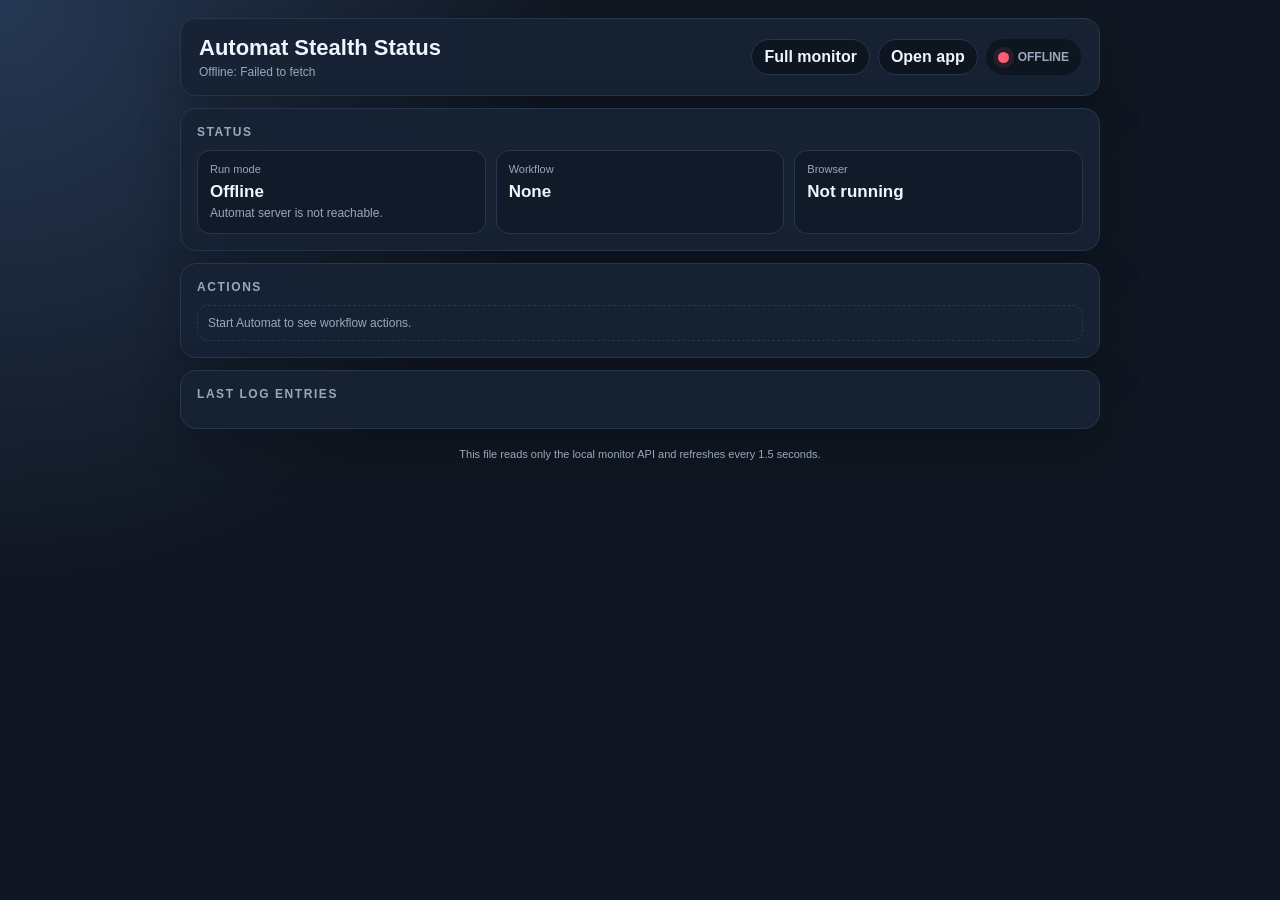
<file: stealth_status.html>
<!doctype html>
<html lang="en">
<head>
  <meta charset="utf-8">
  <meta name="viewport" content="width=device-width,initial-scale=1">
  <title>Automat Stealth Status</title>
  <style>
    :root {
      color-scheme: dark;
      --bg: #101722;
      --panel: #172233;
      --panel-2: #111a28;
      --line: #26364f;
      --text: #eef5ff;
      --muted: #98a8bd;
      --ok: #20d49f;
      --bad: #ff5d75;
      --warn: #f3ba5d;
      font-family: Inter, "Segoe UI", Arial, sans-serif;
    }
    * { box-sizing: border-box; }
    body {
      margin: 0;
      min-height: 100vh;
      padding: 18px;
      background: radial-gradient(circle at top left, #263854, var(--bg) 36rem);
      color: var(--text);
    }
    main {
      width: min(920px, 100%);
      margin: 0 auto;
      display: grid;
      gap: 12px;
    }
    header, section {
      background: rgba(23, 34, 51, .94);
      border: 1px solid var(--line);
      border-radius: 16px;
      box-shadow: 0 18px 48px rgba(0, 0, 0, .24);
    }
    header {
      display: flex;
      justify-content: space-between;
      align-items: center;
      gap: 14px;
      padding: 16px 18px;
    }
    h1 { margin: 0; font-size: 22px; }
    h2 {
      margin: 0 0 11px;
      color: var(--muted);
      font-size: 12px;
      letter-spacing: .13em;
      text-transform: uppercase;
    }
    section { padding: 16px; }
    a.button {
      border: 1px solid var(--line);
      border-radius: 999px;
      background: #0d1521;
      color: var(--text);
      padding: 8px 12px;
      font-weight: 800;
      text-decoration: none;
    }
    a.button:hover { border-color: var(--ok); }
    .top-actions { display: flex; gap: 8px; flex-wrap: wrap; }
    .sub { color: var(--muted); font-size: 12px; margin-top: 4px; overflow-wrap: anywhere; }
    .status {
      display: inline-flex;
      align-items: center;
      gap: 9px;
      padding: 9px 12px;
      border-radius: 999px;
      background: #0d1521;
      color: var(--muted);
      font-size: 12px;
      font-weight: 900;
      white-space: nowrap;
    }
    .dot {
      width: 11px;
      height: 11px;
      border-radius: 50%;
      background: var(--bad);
      box-shadow: 0 0 0 5px rgba(255, 93, 117, .12);
    }
    .online .dot {
      background: var(--ok);
      box-shadow: 0 0 0 5px rgba(32, 212, 159, .14), 0 0 18px rgba(32, 212, 159, .72);
      animation: pulse 1.15s ease-in-out infinite;
    }
    .grid { display: grid; grid-template-columns: repeat(3, 1fr); gap: 10px; }
    .tile {
      min-height: 84px;
      padding: 12px;
      border: 1px solid var(--line);
      border-radius: 13px;
      background: var(--panel-2);
    }
    .label { color: var(--muted); font-size: 11px; margin-bottom: 7px; }
    .value { font-size: 17px; font-weight: 900; overflow-wrap: anywhere; }
    .actions, .logs { display: grid; gap: 8px; }
    .action {
      display: grid;
      grid-template-columns: 78px 1fr;
      gap: 10px;
      padding: 10px 11px;
      border: 1px solid var(--line);
      border-radius: 12px;
      background: var(--panel-2);
    }
    .action.current {
      border-color: rgba(32, 212, 159, .72);
      box-shadow: inset 4px 0 0 var(--ok);
    }
    .tag {
      color: var(--muted);
      font-size: 10px;
      font-weight: 900;
      letter-spacing: .1em;
      text-transform: uppercase;
    }
    .action strong { display: block; font-size: 13px; }
    .action small { display: block; margin-top: 3px; color: var(--muted); font-size: 11px; overflow-wrap: anywhere; }
    .log {
      display: grid;
      grid-template-columns: 66px 72px 1fr;
      gap: 8px;
      padding: 9px 10px;
      border: 1px solid var(--line);
      border-radius: 11px;
      background: var(--panel-2);
      font-size: 12px;
    }
    .level { color: var(--warn); font-weight: 900; text-transform: uppercase; }
    .empty {
      color: var(--muted);
      padding: 10px;
      border: 1px dashed var(--line);
      border-radius: 11px;
      font-size: 12px;
    }
    footer { color: var(--muted); text-align: center; font-size: 11px; padding: 7px; }
    @keyframes pulse {
      0%, 100% { transform: scale(.9); opacity: .88; }
      50% { transform: scale(1.18); opacity: 1; }
    }
    @media (max-width: 760px) {
      header { align-items: flex-start; flex-direction: column; }
      .grid { grid-template-columns: 1fr; }
      .log { grid-template-columns: 54px 60px 1fr; }
    }
  </style>
</head>
<body>
  <main>
    <header>
      <div>
        <h1>Automat Stealth Status</h1>
        <div class="sub" id="updated">Waiting for Automat...</div>
      </div>
      <div class="top-actions">
        <a class="button" href="http://127.0.0.1:5000/monitor" target="_blank" rel="noreferrer">Full monitor</a>
        <a class="button" href="http://127.0.0.1:5000/" target="_blank" rel="noreferrer">Open app</a>
        <div class="status" id="onlinePill"><span class="dot"></span><span>OFFLINE</span></div>
      </div>
    </header>

    <section>
      <h2>Status</h2>
      <div class="grid">
        <div class="tile">
          <div class="label">Run mode</div>
          <div class="value" id="mode">Offline</div>
          <div class="sub" id="modeDetail">Server is not reachable yet.</div>
        </div>
        <div class="tile">
          <div class="label">Workflow</div>
          <div class="value" id="workflow">None</div>
          <div class="sub" id="runnerStatus"></div>
        </div>
        <div class="tile">
          <div class="label">Browser</div>
          <div class="value" id="browser">Not running</div>
          <div class="sub" id="browserUrl"></div>
        </div>
      </div>
    </section>

    <section>
      <h2>Actions</h2>
      <div class="actions" id="actions"></div>
    </section>

    <section>
      <h2>Last Log Entries</h2>
      <div class="logs" id="logs"></div>
    </section>

    <footer>This file reads only the local monitor API and refreshes every 1.5 seconds.</footer>
  </main>

  <script>
    const API_URL = "http://127.0.0.1:5000/api/monitor/status";
    const $ = id => document.getElementById(id);
    const esc = value => String(value ?? "").replace(/[&<>"']/g, char => ({
      "&": "&amp;",
      "<": "&lt;",
      ">": "&gt;",
      '"': "&quot;",
      "'": "&#39;"
    }[char]));

    function setOnline(online) {
      const pill = $("onlinePill");
      pill.classList.toggle("online", online);
      pill.querySelector("span:last-child").textContent = online ? "ONLINE" : "OFFLINE";
    }

    function actionHtml(kind, item) {
      if (!item) return "";
      const currentClass = kind === "Current" ? " current" : "";
      const details = item.details || item.type || "";
      return `<div class="action${currentClass}">
        <div class="tag">${kind}</div>
        <div>
          <strong>#${esc(item.position)} ${esc(item.label)}</strong>
          <small>${esc(details)}</small>
        </div>
      </div>`;
    }

    function render(data) {
      const runner = data.runner || {};
      const browser = data.browser || {};
      const settings = data.settings || {};
      const actions = data.actions || {};

      setOnline(true);
      $("updated").textContent = `Last update: ${new Date().toLocaleTimeString()}`;
      $("mode").textContent = data.background ? "Background" : "Visible";
      $("modeDetail").textContent = settings.stealth_run
        ? "Stealth run is enabled."
        : "Stealth run is disabled.";
      $("workflow").textContent = actions.workflow?.name || "None";
      $("runnerStatus").textContent = `${runner.status || "unknown"}${runner.message ? " - " + runner.message : ""}`;
      $("browser").textContent = browser.running ? `${browser.browser || "Chrome"} running` : "Not running";
      $("browserUrl").textContent = browser.url || "";

      const previous = (actions.previous || []).map(item => actionHtml("Previous", item)).join("");
      const current = actionHtml("Current", actions.current);
      const next = (actions.next || []).map(item => actionHtml("Next", item)).join("");
      $("actions").innerHTML = previous + current + next || '<div class="empty">No active workflow action is available.</div>';

      $("logs").innerHTML = (data.logs || []).map(log => `<div class="log">
        <span>${esc(log.time)}</span>
        <span class="level">${esc(log.level)}</span>
        <span>${esc(log.message)}</span>
      </div>`).join("") || '<div class="empty">No log entries yet.</div>';
    }

    async function refresh() {
      try {
        const response = await fetch(API_URL, { cache: "no-store" });
        const payload = await response.json();
        if (!payload.ok) throw new Error(payload.error || "Status error");
        render(payload.data);
      } catch (error) {
        setOnline(false);
        $("updated").textContent = `Offline: ${error.message}`;
        $("mode").textContent = "Offline";
        $("modeDetail").textContent = "Automat server is not reachable.";
        $("workflow").textContent = "None";
        $("runnerStatus").textContent = "";
        $("browser").textContent = "Not running";
        $("browserUrl").textContent = "";
        $("actions").innerHTML = '<div class="empty">Start Automat to see workflow actions.</div>';
      }
    }

    refresh();
    setInterval(refresh, 1500);
  </script>
</body>
</html>
</file>
